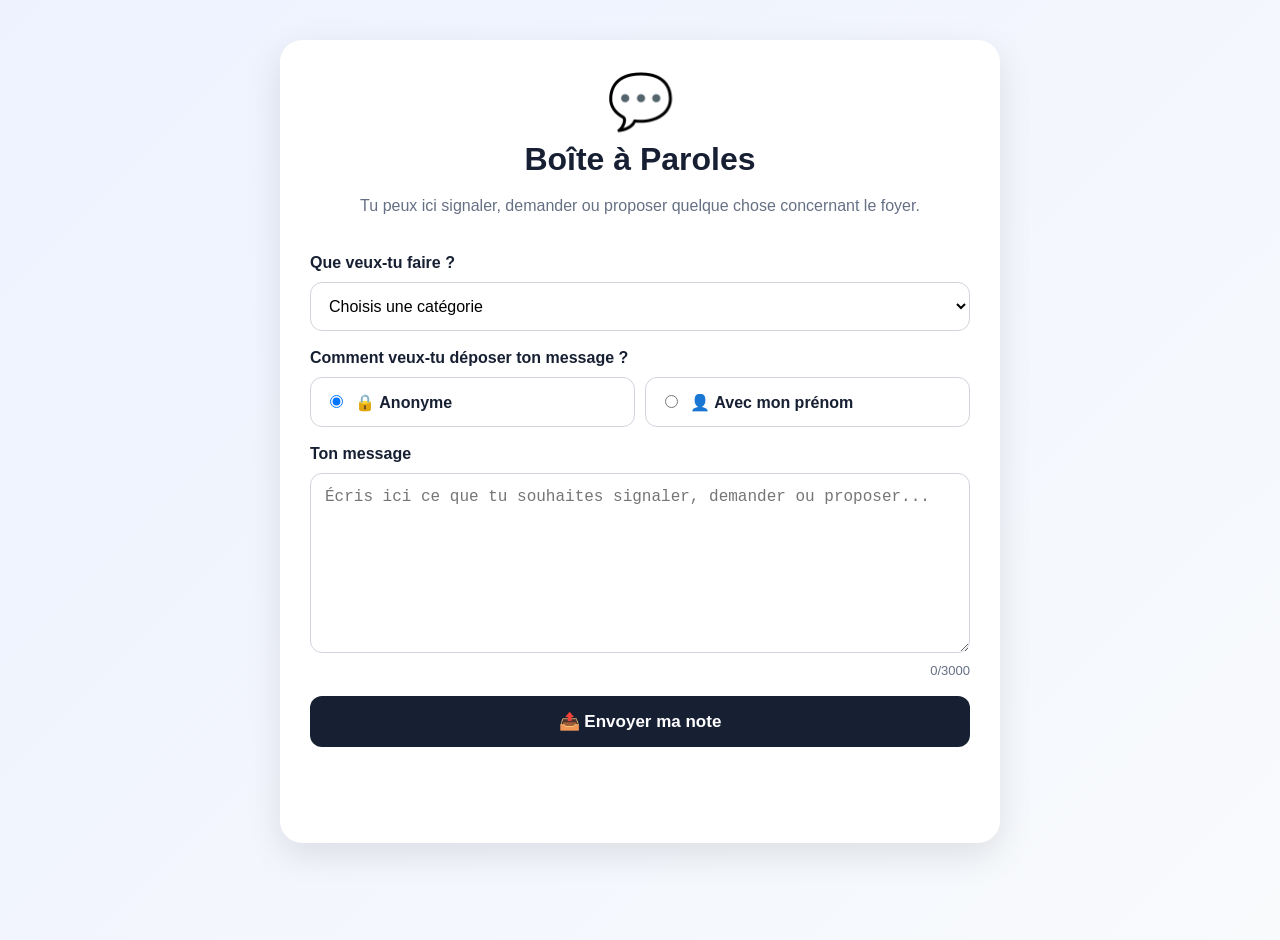
<file: index.html>
<!DOCTYPE html>
<html lang="fr">
<head>
<meta charset="UTF-8">
<meta name="viewport" content="width=device-width, initial-scale=1.0">
<title>Boîte à Paroles du Foyer</title>
<link rel="stylesheet" href="style.css">
</head>

<body>

<main class="container">

<section class="card">

<div class="icon">💬</div>

<h1>Boîte à Paroles</h1>

<p class="intro">
Tu peux ici signaler, demander ou proposer quelque chose concernant le foyer.
</p>

<form id="form">

<label for="categorie">Que veux-tu faire ?</label>

<select id="categorie" required>
<option value="">Choisis une catégorie</option>
<option>🚨 Signalement</option>
<option>💬 Réclamation</option>
<option>🙋 Demande</option>
<option>💡 Proposition / idée</option>
<option>❤️ Autre</option>
</select>

<label>Comment veux-tu déposer ton message ?</label>

<div class="choice">

<label class="radio">
<input type="radio" name="identite" value="anonyme" checked>
🔒 Anonyme
</label>

<label class="radio">
<input type="radio" name="identite" value="prenom">
👤 Avec mon prénom
</label>

</div>

<div id="prenomBox" class="hidden">

<label for="prenom">Ton prénom</label>

<input
id="prenom"
type="text"
maxlength="80"
placeholder="Entre ton prénom">

</div>

<label for="message">Ton message</label>

<textarea
id="message"
maxlength="3000"
required
placeholder="Écris ici ce que tu souhaites signaler, demander ou proposer..."></textarea>

<div class="counter">
<span id="count">0</span>/3000
</div>

<button type="submit" id="submit">
📤 Envoyer ma note
</button>

<p id="result" class="result"></p>

</form>

</section>

</main>

<script src="app.js"></script>

</body>
</html>
</file>
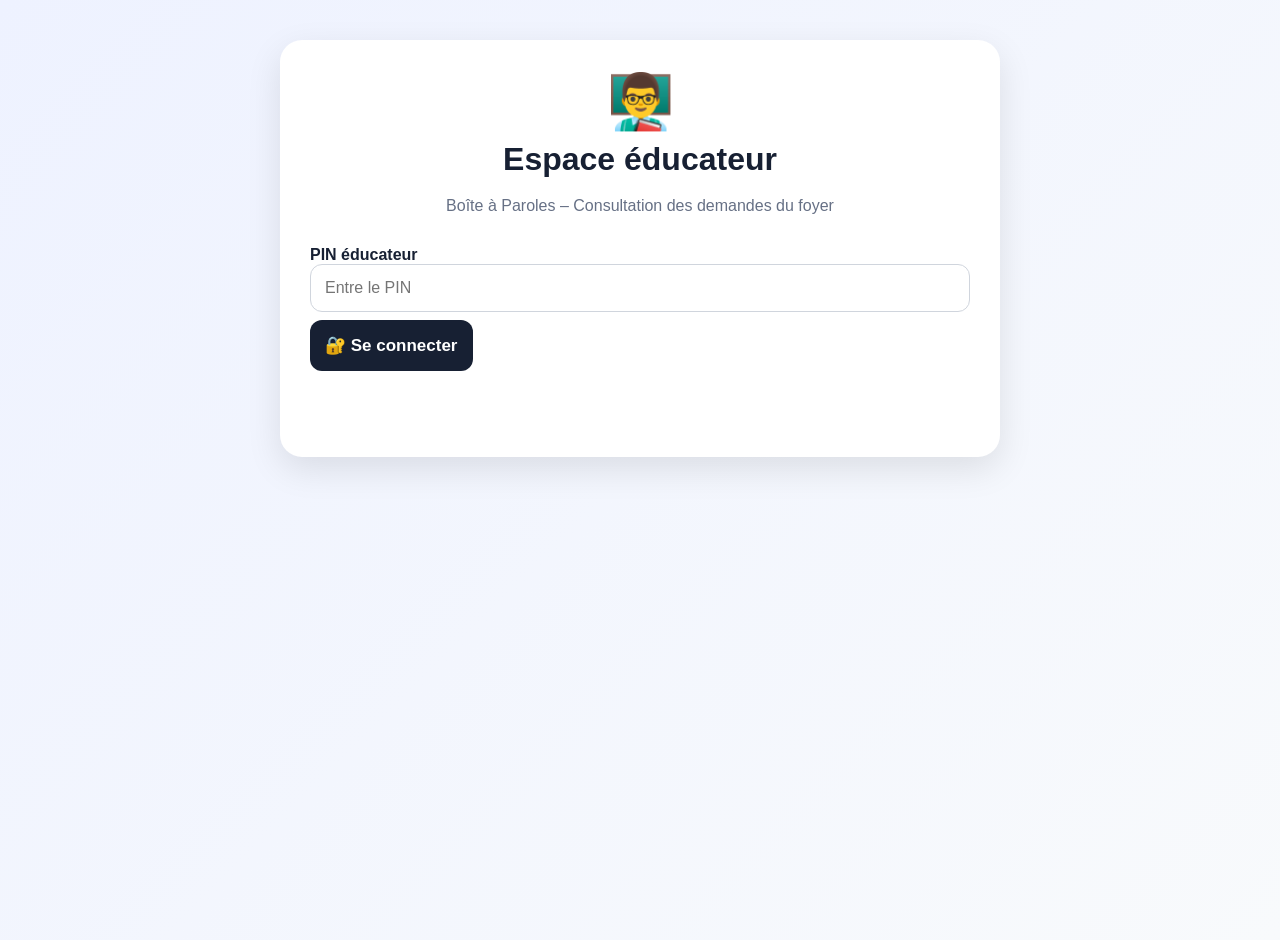
<file: educateur.html>
<!DOCTYPE html>
<html lang="fr">
<head>
<meta charset="UTF-8">
<meta name="viewport" content="width=device-width, initial-scale=1.0">
<title>Espace éducateur – Boîte à Paroles</title>
<link rel="stylesheet" href="style.css">
</head>

<body>

<main class="container">

<section class="card">

<div class="icon">👨‍🏫</div>

<h1>Espace éducateur</h1>

<p class="intro">
Boîte à Paroles – Consultation des demandes du foyer
</p>

<div id="loginBox">

<label for="pin">PIN éducateur</label>

<input
  id="pin"
  type="password"
  inputmode="numeric"
  placeholder="Entre le PIN"
>

<button id="loginBtn">
🔐 Se connecter
</button>

<p id="loginResult" class="result"></p>

</div>

<div id="dashboard" class="hidden">

<div class="toolbar">

<button id="refreshBtn">
🔄 Actualiser
</button>

<button id="printBtn">
🖨️ Imprimer
</button>

</div>

<div class="stats">

<div class="stat">
<strong id="total">0</strong>
<span>Total</span>
</div>

<div class="stat">
<strong id="pending">0</strong>
<span>À traiter</span>
</div>

<div class="stat">
<strong id="progress">0</strong>
<span>En cours</span>
</div>

<div class="stat">
<strong id="done">0</strong>
<span>Traitées</span>
</div>

</div>

<div class="filters">

<select id="categoryFilter">
<option value="">Toutes les catégories</option>
<option>🚨 Signalement</option>
<option>💬 Réclamation</option>
<option>🙋 Demande</option>
<option>💡 Proposition / idée</option>
<option>❤️ Autre</option>
</select>

<select id="statusFilter">
<option value="">Tous les statuts</option>
<option>À traiter</option>
<option>En cours</option>
<option>Traité</option>
</select>

<input
  id="search"
  type="search"
  placeholder="🔎 Rechercher..."
>

</div>

<div id="messages" class="messages"></div>

</div>

</section>

</main>

<script src="educateur.js"></script>

</body>
</html>
</file>
<file: style.css>
* {
  box-sizing: border-box;
}

body {
  margin: 0;
  font-family: Arial, sans-serif;
  background: linear-gradient(135deg, #eef2ff, #f8fafc);
  color: #172033;
  min-height: 100vh;
}

.container {
  width: min(720px, 92%);
  margin: 40px auto;
}

.card {
  background: white;
  border-radius: 22px;
  padding: 30px;
  box-shadow: 0 12px 35px rgba(0, 0, 0, 0.10);
}

.icon {
  text-align: center;
  font-size: 54px;
}

h1 {
  text-align: center;
  margin: 8px 0 10px;
  font-size: 32px;
}

.intro {
  text-align: center;
  color: #667085;
  line-height: 1.5;
  margin-bottom: 28px;
}

form {
  display: flex;
  flex-direction: column;
  gap: 10px;
}

label {
  font-weight: 700;
  margin-top: 8px;
}

select,
input,
textarea {
  width: 100%;
  padding: 14px;
  border: 1px solid #d0d5dd;
  border-radius: 12px;
  font-size: 16px;
  background: white;
}

textarea {
  min-height: 180px;
  resize: vertical;
}

.choice {
  display: grid;
  grid-template-columns: 1fr 1fr;
  gap: 10px;
}

.radio {
  margin: 0;
  padding: 14px;
  border: 1px solid #d0d5dd;
  border-radius: 12px;
  font-weight: 600;
  cursor: pointer;
}

.radio input {
  width: auto;
  margin-right: 8px;
}

.hidden {
  display: none;
}

.counter {
  text-align: right;
  color: #667085;
  font-size: 13px;
}

button {
  border: 0;
  border-radius: 12px;
  padding: 15px;
  font-size: 17px;
  font-weight: 700;
  cursor: pointer;
  background: #172033;
  color: white;
  margin-top: 8px;
}

button:disabled {
  opacity: 0.6;
  cursor: wait;
}

.result {
  text-align: center;
  font-weight: 700;
  min-height: 24px;
}

.result.ok {
  color: #16794a;
}

.result.error {
  color: #b42318;
}

@media (max-width: 600px) {
  .container {
    margin: 18px auto;
  }

  .card {
    padding: 22px;
  }

  .choice {
    grid-template-columns: 1fr;
  }

  h1 {
    font-size: 27px;
  }
}
/* ============================= */
/* ESPACE ÉDUCATEUR              */
/* ============================= */

.toolbar {
  display: flex;
  gap: 10px;
  margin: 20px 0;
}

.toolbar button {
  flex: 1;
}

.stats {
  display: grid;
  grid-template-columns: repeat(4, 1fr);
  gap: 10px;
  margin: 20px 0;
}

.stat {
  background: #f2f4f7;
  border-radius: 14px;
  padding: 15px;
  text-align: center;
}

.stat strong {
  display: block;
  font-size: 28px;
  margin-bottom: 5px;
}

.stat span {
  color: #667085;
  font-size: 14px;
}

.filters {
  display: grid;
  grid-template-columns: 1fr 1fr 1fr;
  gap: 10px;
  margin-bottom: 20px;
}

.messages {
  display: flex;
  flex-direction: column;
  gap: 15px;
}

.message-card {
  border: 1px solid #d0d5dd;
  border-radius: 16px;
  padding: 18px;
  background: #fff;
}

.message-header {
  display: flex;
  justify-content: space-between;
  align-items: flex-start;
  gap: 15px;
}

.date {
  color: #667085;
  font-size: 13px;
  margin-top: 5px;
}

.category {
  background: #eef2ff;
  border-radius: 20px;
  padding: 7px 10px;
  font-size: 13px;
  font-weight: 700;
}

.message-content {
  margin: 18px 0;
  padding: 15px;
  background: #f8fafc;
  border-radius: 12px;
  line-height: 1.6;
  white-space: pre-wrap;
  overflow-wrap: anywhere;
}

.message-footer {
  display: flex;
  justify-content: space-between;
  align-items: center;
  gap: 10px;
}

.status {
  display: inline-block;
  padding: 7px 12px;
  border-radius: 20px;
  font-weight: 700;
  font-size: 13px;
}

.status-pending {
  background: #fff1f0;
}

.status-progress {
  background: #fff7e6;
}

.status-done {
  background: #ecfdf3;
}

.status-select {
  width: auto;
  padding: 9px 12px;
}

.empty,
.loading,
.error-message {
  text-align: center;
  padding: 25px;
  color: #667085;
}

@media (max-width: 700px) {
  .stats {
    grid-template-columns: 1fr 1fr;
  }

  .filters {
    grid-template-columns: 1fr;
  }

  .message-header {
    flex-direction: column;
  }

  .message-footer {
    flex-direction: column;
    align-items: stretch;
  }

  .status-select {
    width: 100%;
  }

  .toolbar {
    flex-direction: column;
  }
}

/* Impression */
@media print {
  body {
    background: white;
  }

  .loginBox,
  #loginBox,
  .toolbar,
  .filters,
  .status-select {
    display: none !important;
  }

  .card {
    box-shadow: none;
  }

  .message-card {
    break-inside: avoid;
  }
}
</file>
